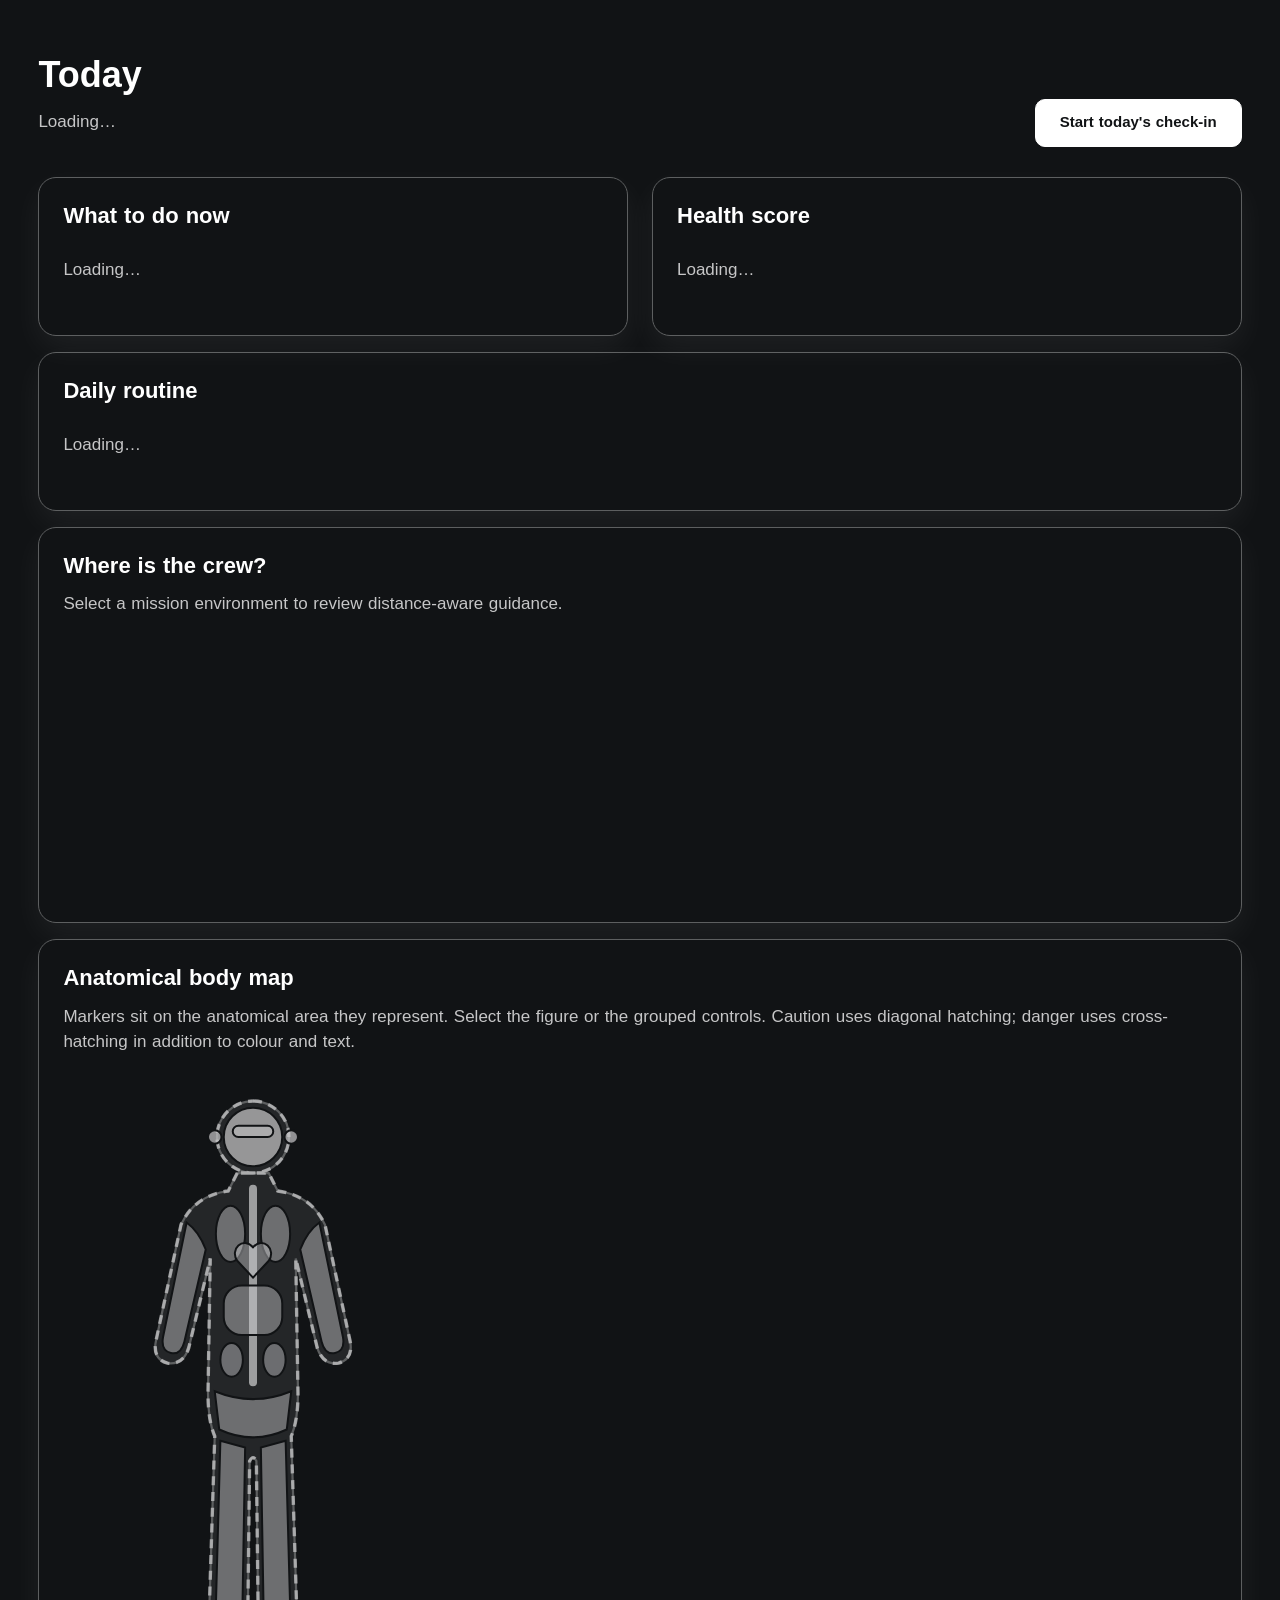
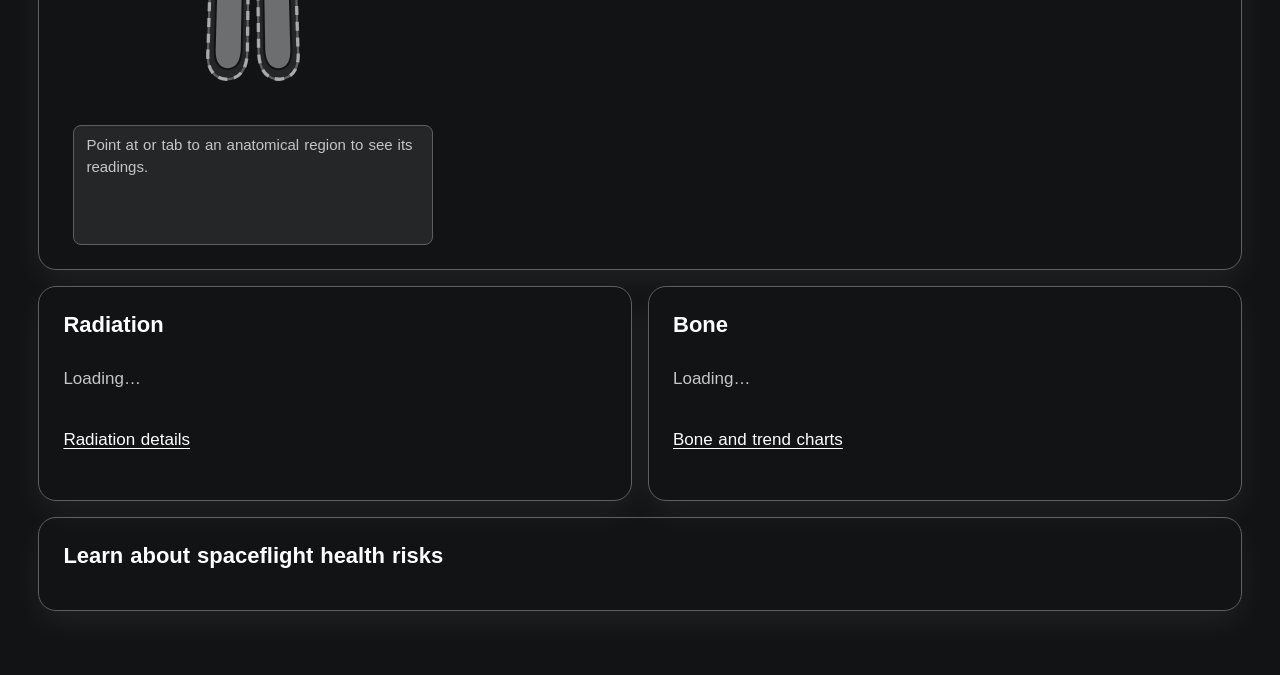
<file: frontend/details.html>
<!doctype html>
<html lang="en">
<head>
  <meta charset="utf-8"><meta name="viewport" content="width=device-width,initial-scale=1">
  <title>Body map · CrewPulse</title><link rel="icon" href="img/favicon.svg" type="image/svg+xml">
  <link rel="stylesheet" href="css/base.css"><link rel="stylesheet" href="css/home.css"><link rel="stylesheet" href="css/measure.css"><link rel="stylesheet" href="css/orbit.css">
  <script type="module" src="js/home.js"></script>
</head>
<body>
  <header id="app-header"></header>
  <main class="page" id="home">
    <div id="master-alert"></div><div id="home-error"></div>
    <div class="page-head home-head"><div><h1>Today</h1><p id="home-who" class="muted">Loading…</p><p id="home-checkin" class="muted"></p></div><a class="btn btn--primary" href="checkin.html">Start today's check-in</a></div>
    <div class="home-top">
      <section id="triage-panel" class="panel" aria-labelledby="triage-title"><h2 id="triage-title">What to do now</h2><div id="triage"><p class="state">Loading…</p></div></section>
      <section class="panel" aria-labelledby="score-title"><h2 id="score-title">Health score</h2><div id="score"><p class="state">Loading…</p></div></section>
    </div>
    <section id="routine-panel" class="panel home-routine" aria-labelledby="routine-title"><h2 id="routine-title">Daily routine</h2><div id="routine"><p class="state">Loading…</p></div></section>
    <div class="home-body stack">
      <section class="panel" aria-labelledby="mission-title"><h2 id="mission-title">Where is the crew?</h2><p class="muted">Select a mission environment to review distance-aware guidance.</p><div id="mission-control" class="dist" role="group" aria-label="Mission distance"></div><p id="dist-note" class="dist-note" aria-live="polite"></p><div id="mission-label" class="mission-label" aria-live="polite"></div></section>
      <section class="panel" aria-labelledby="body-title">
        <h2 id="body-title">Anatomical body map</h2>
        <p class="muted">Markers sit on the anatomical area they represent. Select the figure or the grouped controls. Caution uses diagonal hatching; danger uses cross-hatching in addition to colour and text.</p>
        <div id="region-chips" class="region-chips" role="group" aria-label="Body parts"></div>
        <div class="body-layout">
          <div id="body-stage" class="body-stage">
            <svg id="body-map" class="body-map anatomy-map" viewBox="0 0 320 560" role="group" aria-labelledby="body-title" focusable="false">
              <title>Front-view anatomical location map. Markers identify the physical region associated with each health reading.</title>
              <defs>
                <pattern id="hatch-watch" width="7" height="7" patternUnits="userSpaceOnUse"><path d="M-2 7L7-2M3 10L10 3" class="hatch-line"/></pattern>
                <pattern id="hatch-alert" width="7" height="7" patternUnits="userSpaceOnUse"><path d="M-2 7L7-2M3 10L10 3M-2 0L7 9M3-3L10 4" class="hatch-line"/></pattern>
              </defs>
              <g class="human-outline" aria-hidden="true">
                <circle cx="160" cy="48" r="32"/><path d="M146 80L138 96Q108 100 96 126L74 228Q70 245 84 249Q98 251 103 235L122 156L120 276Q120 300 126 314L120 504Q118 528 136 530Q154 530 155 506L157 336Q160 330 163 336L165 506Q166 530 184 530Q202 528 200 504L194 314Q200 300 200 276L198 156L217 235Q222 251 236 249Q250 245 246 228L224 126Q212 100 182 96L174 80Z"/>
              </g>
              <g class="region whole-region" data-region="whole_body" role="button" tabindex="0"><path class="shape outline" d="M160 16A32 32 0 1 1 159.9 16M146 80L138 96Q108 100 96 126L74 228Q70 245 84 249Q98 251 103 235L122 156L120 276Q120 300 126 314L120 504Q118 528 136 530Q154 530 155 506L157 336Q160 330 163 336L165 506Q166 530 184 530Q202 528 200 504L194 314Q200 300 200 276L198 156L217 235Q222 251 236 249Q250 245 246 228L224 126Q212 100 182 96L174 80Z"/></g>
              <g class="region" data-region="head" role="button" tabindex="0"><circle class="shape anatomy-zone" cx="160" cy="48" r="26"/></g>
              <g class="region" data-region="eyes" role="button" tabindex="0"><rect class="shape anatomy-zone" x="142" y="38" width="36" height="10" rx="5"/></g>
              <g class="region" data-region="ears" role="button" tabindex="0"><circle class="shape anatomy-zone" cx="126" cy="48" r="6"/><circle class="shape anatomy-zone" cx="194" cy="48" r="6"/></g>
              <g class="region" data-region="spine" role="button" tabindex="0"><path class="shape line anatomy-zone" d="M160 94L160 266"/></g>
              <g class="region" data-region="lungs" role="button" tabindex="0"><ellipse class="shape anatomy-zone" cx="140" cy="134" rx="13" ry="25"/><ellipse class="shape anatomy-zone" cx="180" cy="134" rx="13" ry="25"/></g>
              <g class="region" data-region="heart" role="button" tabindex="0"><path class="shape anatomy-zone" d="M160 146C151 136 139 148 146 158L160 173L174 158C181 148 169 136 160 146Z"/></g>
              <g class="region" data-region="arms" role="button" tabindex="0"><path class="shape anatomy-zone" d="M101 124L80 226Q78 238 87 240Q96 242 99 230L118 148Q112 132 101 124Z"/><path class="shape anatomy-zone" d="M219 124L240 226Q242 238 233 240Q224 242 221 230L202 148Q208 132 219 124Z"/></g>
              <g class="region" data-region="abdomen" role="button" tabindex="0"><rect class="shape anatomy-zone" x="134" y="180" width="52" height="44" rx="16"/></g>
              <g class="region" data-region="kidneys" role="button" tabindex="0"><ellipse class="shape anatomy-zone" cx="141" cy="246" rx="10" ry="15"/><ellipse class="shape anatomy-zone" cx="179" cy="246" rx="10" ry="15"/></g>
              <g class="region" data-region="hips" role="button" tabindex="0"><path class="shape anatomy-zone" d="M126 274Q160 288 194 274L190 308Q160 322 130 308Z"/></g>
              <g class="region" data-region="legs" role="button" tabindex="0"><path class="shape anatomy-zone" d="M131 318L153 324L150 504Q149 521 137 521Q125 520 126 502Z"/><path class="shape anatomy-zone" d="M189 318L167 324L170 504Q171 521 183 521Q195 520 194 502Z"/></g>
            </svg>
            <div id="body-tip" class="body-tip" aria-live="polite"><p class="tip-hint">Point at or tab to an anatomical region to see its readings.</p></div>
          </div>
          <div id="region-detail" class="region-detail"></div>
        </div>
      </section>
      <div class="summary-grid"><section class="panel" aria-labelledby="rad-title"><h2 id="rad-title">Radiation</h2><div id="radiation"><p class="state">Loading…</p></div><p><a class="more-link" href="radiation.html">Radiation details</a></p></section><section class="panel" aria-labelledby="bone-title"><h2 id="bone-title">Bone</h2><div id="bone"><p class="state">Loading…</p></div><p><a class="more-link" href="trends.html">Bone and trend charts</a></p></section></div>
      <section class="panel" aria-labelledby="learn-title"><h2 id="learn-title">Learn about spaceflight health risks</h2><ul id="learn"></ul></section>
    </div>
  </main>
</body>
</html>
</file>
<file: frontend/css/base.css>
/* Astronaut Health Monitor — shared tokens and components.
   Pages add layout only; every colour, size, space and radius comes from these tokens.

   Rules from the NASA Human Integration Design Handbook (HIDH, Rev. 1) applied here:
   - Colour meaning (HIDH 10.11.5.5, p. 1063): red = warning/emergency, yellow = caution,
     green = normal, blue = advisory, magenta = radiation hazard. These colours are reserved
     for those meanings; actions and selection use neutral grey/white.
   - Colour is never the only code (HIDH p. 1033): every status has a word and a shape.
   - Text: no smaller than 14 px (about 0.4 degrees at a 50 cm viewing distance, HIDH p. 122),
     line spacing well above 0.15 of letter height and character contrast above 0.7 (p. 947).
   - Controls protected against inadvertent operation: large targets and confirmation for
     commands that cannot be undone (HIDH p. 1015).
   Page numbers are the handbook's printed page numbers. */

:root {
  color-scheme: dark;

  /* Surfaces: low-glare charcoal for long shifts */
  --bg: #111315;
  --surface: #111315;
  --surface-2: color-mix(in srgb, #ffffff 8%, #111315);
  --line: color-mix(in srgb, #ffffff 32%, #111315);
  --ink: #ffffff;
  --ink-muted: color-mix(in srgb, #ffffff 76%, #111315);
  --ink-faint: color-mix(in srgb, #ffffff 62%, #111315);

  /* Actions and current selection: pale ice blue, kept far lighter than the advisory blue */
  --accent: #ffffff;
  --accent-ink: #111315;
  --focus-ring: #ffffff;
  --ice: #ffffff;
  --ice-line: color-mix(in srgb, #ffffff 32%, #111315);

  /* Brand trim only (header line, title mark): never on controls or status, where red means warning */
  --cherry: color-mix(in srgb, #ffffff 32%, #111315);

  /* Status colours, reserved for their meaning and always paired with a word and a shape */
  --good: color-mix(in srgb,#1f6f3e 55%,#ffffff); --advisory: color-mix(in srgb,#185fa5 55%,#ffffff); --watch: color-mix(in srgb,#a94700 55%,#ffffff); --alert: color-mix(in srgb,#b3261e 55%,#ffffff); --radiation: color-mix(in srgb,#6f3b8f 55%,#ffffff);
  --missing: var(--ink-muted);
  --good-bg: color-mix(in srgb,var(--good) 20%,var(--bg));
  --advisory-bg: color-mix(in srgb,var(--advisory) 20%,var(--bg));
  --watch-bg: color-mix(in srgb,var(--watch) 20%,var(--bg));
  --alert-bg: color-mix(in srgb,var(--alert) 20%,var(--bg));
  --radiation-bg: color-mix(in srgb,var(--radiation) 20%,var(--bg));
  --missing-bg: var(--surface-2);
  /* Relative radiation dose, light to dark magenta */
  --dose-1: color-mix(in srgb,var(--radiation) 25%,var(--bg));
  --dose-2: color-mix(in srgb,var(--radiation) 55%,var(--bg));
  --dose-3: var(--radiation);

  /* Type: plain sans-serif faces available offline */
  --font: Arial, Helvetica, "Segoe UI", system-ui, sans-serif;
  --font-display: Arial, Helvetica, "Segoe UI", system-ui, sans-serif;
  --text-xs: 0.875rem;   /* 14 px: the smallest text anywhere */
  --text-sm: 0.9375rem;  /* 15 px */
  --text-md: 1.0625rem;  /* 17 px body */
  --text-lg: 1.375rem;
  --text-xl: 1.75rem;
  --text-2xl: 2.25rem;
  --text-score: 4.5rem;
  --text-chart: 13px;

  /* Space on a 4 px base */
  --s-1: 4px;
  --s-2: 8px;
  --s-3: 12px;
  --s-4: 16px;
  --s-5: 24px;
  --s-6: 32px;
  --s-7: 48px;

  --radius-sm: 4px;
  --radius: 8px;
  --radius-lg: 14px;

  --target: 48px;  /* minimum height of anything pressed */
  --page-max: 1200px;
  --focus: 0 0 0 3px var(--bg), 0 0 0 6px var(--focus-ring);
}

/* Two operational themes. Neutral surfaces carry no status meaning. The five
   chromatic colours below are reserved for status/category communication. */
:root, :root[data-theme="dark"] {
  color-scheme: dark;
  --bg: #111315; --surface: #111315; --surface-2:color-mix(in srgb,#ffffff 8%,#111315); --line:color-mix(in srgb,#ffffff 32%,#111315);
  --ink: #ffffff; --ink-muted:color-mix(in srgb,#ffffff 76%,#111315); --ink-faint:color-mix(in srgb,#ffffff 62%,#111315);
  --accent: #ffffff; --accent-ink: #111315; --focus-ring: #ffffff;
  --ice: #ffffff; --ice-line:var(--line); --cherry:var(--line);
  --good:color-mix(in srgb,#1f6f3e 55%,#ffffff); --advisory:color-mix(in srgb,#185fa5 55%,#ffffff); --watch:color-mix(in srgb,#a94700 55%,#ffffff); --alert:color-mix(in srgb,#b3261e 55%,#ffffff);
  --radiation:color-mix(in srgb,#6f3b8f 55%,#ffffff); --missing:var(--ink-muted);
  --good-bg:color-mix(in srgb,var(--good) 20%,var(--bg)); --advisory-bg:color-mix(in srgb,var(--advisory) 20%,var(--bg)); --watch-bg:color-mix(in srgb,var(--watch) 20%,var(--bg));
  --alert-bg:color-mix(in srgb,var(--alert) 20%,var(--bg)); --radiation-bg:color-mix(in srgb,var(--radiation) 20%,var(--bg)); --missing-bg:var(--surface-2);
  --dose-1:color-mix(in srgb,var(--radiation) 25%,var(--bg)); --dose-2:color-mix(in srgb,var(--radiation) 55%,var(--bg)); --dose-3:var(--radiation);
}
:root[data-theme="light"] {
  color-scheme: light;
  --bg: #ffffff; --surface: #ffffff; --surface-2:color-mix(in srgb,#111315 7%,#ffffff); --line:color-mix(in srgb,#111315 46%,#ffffff);
  --ink: #111315; --ink-muted:color-mix(in srgb,#111315 78%,#ffffff); --ink-faint:color-mix(in srgb,#111315 66%,#ffffff);
  --accent: #111315; --accent-ink: #ffffff; --focus-ring: #111315;
  --ice: #111315; --ice-line:var(--line); --cherry:var(--line);
  --good: #1f6f3e; --advisory: #185fa5; --watch: #a94700; --alert: #b3261e;
  --radiation: #6f3b8f; --missing:var(--ink-muted);
  --good-bg:color-mix(in srgb,var(--good) 12%,var(--bg)); --advisory-bg:color-mix(in srgb,var(--advisory) 12%,var(--bg)); --watch-bg:color-mix(in srgb,var(--watch) 12%,var(--bg));
  --alert-bg:color-mix(in srgb,var(--alert) 12%,var(--bg)); --radiation-bg:color-mix(in srgb,var(--radiation) 12%,var(--bg)); --missing-bg:var(--surface-2);
  --dose-1:color-mix(in srgb,var(--radiation) 15%,var(--bg)); --dose-2:color-mix(in srgb,var(--radiation) 45%,var(--bg)); --dose-3:var(--radiation);
}

*, *::before, *::after { box-sizing: border-box; }

html { -webkit-text-size-adjust: 100%; }

body {
  margin: 0;
  background: var(--bg);
  color: var(--ink);
  font-family: var(--font);
  font-size: var(--text-md);
  line-height: 1.5;
  font-variant-numeric: tabular-nums;
  word-spacing: 0.05em;
}

h1, h2, h3 { font-family: var(--font-display); line-height: 1.25; margin: 0 0 var(--s-3); font-weight: 700; }
h1 { font-size: var(--text-xl); color: var(--ice); }
h2 { font-size: var(--text-lg); color: var(--ice); }
h3 { font-size: var(--text-md); }
p { margin: 0 0 var(--s-3); }
a { color: var(--ice); text-decoration-thickness: 1px; text-underline-offset: 3px; }
a:hover { text-decoration-thickness: 2px; }
small, .muted { color: var(--ink-muted); }
.faint { color: var(--ink-faint); }

:focus-visible { outline: none; box-shadow: var(--focus); border-radius: var(--radius-sm); }

/* ---- Shell ---- */
.app-header {
  position: sticky; top: 0; z-index: 10;
  background: var(--surface);
  border-bottom: 3px solid var(--cherry);
}
.app-header__inner {
  max-width: var(--page-max); margin: 0 auto;
  display: flex; flex-wrap: wrap; align-items: center; gap: var(--s-3) var(--s-5);
  padding: var(--s-2) var(--s-4);
}
.app-title { font-family: var(--font-display); font-weight: 700; font-size: var(--text-md); color: var(--ink); text-decoration: none; }
.app-title::before { content: ""; display: inline-block; width: 10px; height: 10px; margin-right: var(--s-2); border-radius: 2px; background: var(--cherry); }
.app-nav { display: flex; gap: var(--s-1); flex-wrap: wrap; }
.app-nav a {
  display: inline-flex; align-items: center; min-height: var(--target);
  color: var(--ink-muted); text-decoration: none;
  padding: var(--s-2) var(--s-4); border-radius: var(--radius);
  font-size: var(--text-sm); font-weight: 700;
}
.app-nav a:hover { color: var(--ink); background: var(--surface-2); }
.app-nav a[aria-current="page"] { color: var(--accent-ink); background: var(--accent); }
.app-crew { margin-left: auto; display: flex; flex-wrap: wrap; align-items: center; gap: var(--s-2); font-size: var(--text-sm); }

main.page {
  max-width: var(--page-max); margin: 0 auto;
  padding: var(--s-5) var(--s-4) var(--s-7);
}
.page-head { margin-bottom: var(--s-5); }
.page-head p { color: var(--ink-muted); max-width: 70ch; }

/* ---- Master alert: the one place a warning or caution is announced on a page ---- */
.master-alert {
  display: flex; align-items: flex-start; gap: var(--s-3);
  border: 2px solid var(--line); border-left-width: 10px;
  border-radius: var(--radius); padding: var(--s-3) var(--s-4);
  margin-bottom: var(--s-5); background: var(--surface-2);
}
.master-alert__title { font-weight: 700; font-size: var(--text-lg); margin: 0; }
.master-alert__text { margin: var(--s-1) 0 0; }
.master-alert[data-status="alert"] { border-color: var(--alert); background: var(--alert-bg); }
.master-alert[data-status="watch"] { border-color: var(--watch); background: var(--watch-bg); }
.master-alert[data-status="advisory"] { border-color: var(--advisory); background: var(--advisory-bg); }
.master-alert[data-status="radiation"] { border-color: var(--radiation); background: var(--radiation-bg); }
.master-alert .status-icon { width: 22px; height: 22px; margin-top: 4px; }

/* ---- Panels ---- */
.panel {
  background: var(--surface);
  border: 1px solid var(--ice-line);
  border-radius: var(--radius-lg);
  padding: var(--s-5);
}
.panel--flat { background: transparent; }
.panel > h2:first-child, .panel > h3:first-child { margin-top: 0; }
.stack > * + * { margin-top: var(--s-4); }
.grid { display: grid; gap: var(--s-4); }

/* ---- Status: word + colour + shape (circle normal, diamond advisory, triangle caution, octagon warning) ---- */
.status-icon {
  display: inline-block; flex: none; width: 12px; height: 12px;
  background: currentColor; clip-path: circle(50%);
}
[data-status="advisory"] > .status-icon, .status-icon[data-shape="advisory"] { clip-path: polygon(50% 0, 100% 50%, 50% 100%, 0 50%); }
[data-status="watch"] > .status-icon, .status-icon[data-shape="watch"] { clip-path: polygon(50% 0, 100% 100%, 0 100%); }
[data-status="alert"] > .status-icon, .status-icon[data-shape="alert"],
[data-status="radiation"] > .status-icon, .status-icon[data-shape="radiation"] {
  clip-path: polygon(30% 0, 70% 0, 100% 30%, 100% 70%, 70% 100%, 30% 100%, 0 70%, 0 30%);
}
[data-status="missing"] > .status-icon { background: transparent; box-shadow: inset 0 0 0 2px currentColor; clip-path: none; border-radius: 50%; }

.status {
  display: inline-flex; align-items: center; gap: var(--s-2);
  padding: 2px var(--s-3); border-radius: 999px;
  font-size: var(--text-xs); font-weight: 700;
  background: var(--missing-bg); color: var(--missing);
}
.status[data-status="normal"], .status[data-status="good"] { background: var(--good-bg); color: var(--good); }
.status[data-status="advisory"] { background: var(--advisory-bg); color: var(--advisory); }
.status[data-status="watch"] { background: var(--watch-bg); color: var(--watch); }
.status[data-status="alert"] { background: var(--alert-bg); color: var(--alert); }
.status[data-status="radiation"] { background: var(--radiation-bg); color: var(--radiation); }

/* For SVG shapes and bars coloured by status. Pair with a pattern or label, never colour alone. */
[data-fill-status="normal"], [data-fill-status="good"] { fill: var(--good); }
[data-fill-status="advisory"] { fill: var(--advisory); }
[data-fill-status="watch"] { fill: var(--watch); }
[data-fill-status="alert"] { fill: var(--alert); }
[data-fill-status="missing"] { fill: var(--missing); }
[data-fill-dose="1"] { fill: var(--dose-1); }
[data-fill-dose="2"] { fill: var(--dose-2); }
[data-fill-dose="3"] { fill: var(--dose-3); }

/* ---- Numbers ---- */
.metric { display: flex; flex-direction: column; gap: 2px; }
.metric__label { font-size: var(--text-sm); color: var(--ink-muted); }
.metric__value { font-family: var(--font-display); font-size: var(--text-xl); font-weight: 700; }
.metric__unit { font-size: var(--text-sm); color: var(--ink-muted); margin-left: var(--s-1); font-weight: 400; }
.score-number { font-family: var(--font-display); font-size: var(--text-score); font-weight: 700; line-height: 1; }

/* ---- Buttons and inputs ---- */
.btn {
  display: inline-flex; align-items: center; justify-content: center; gap: var(--s-2);
  min-height: var(--target); min-width: var(--target); padding: var(--s-2) var(--s-5);
  border-radius: var(--radius); border: 1px solid var(--ink-faint);
  background: var(--surface-2); color: var(--ink);
  font: inherit; font-size: var(--text-sm); font-weight: 700;
  cursor: pointer; text-decoration: none;
}
.btn:hover { border-color: var(--ink); }
.btn--primary { background: var(--accent); border-color: var(--accent); color: var(--accent-ink); }
.btn--primary:hover { background: var(--ink); }
.btn--danger { background: var(--alert); border-color: var(--alert); color: var(--accent-ink); }
.btn:disabled { opacity: 0.5; cursor: not-allowed; }
.btn-row { display: flex; flex-wrap: wrap; gap: var(--s-3); }

.field { display: flex; flex-direction: column; gap: var(--s-1); }
.field label, .field legend { font-size: var(--text-sm); font-weight: 700; }
.field .hint { font-size: var(--text-xs); color: var(--ink-muted); }
.field .error { font-size: var(--text-xs); color: var(--alert); font-weight: 700; }
.input, select.input, textarea.input {
  min-height: var(--target); padding: var(--s-2) var(--s-3);
  border-radius: var(--radius); border: 1px solid var(--ink-faint);
  background: var(--bg); color: var(--ink); font: inherit;
}
.input[aria-invalid="true"] { border: 2px solid var(--alert); }

.segmented { display: inline-flex; flex-wrap: wrap; border: 1px solid var(--ink-faint); border-radius: var(--radius); overflow: hidden; }
.segmented button {
  min-height: var(--target); min-width: 64px;
  font: inherit; font-size: var(--text-sm); font-weight: 700; padding: var(--s-2) var(--s-4);
  background: transparent; color: var(--ink-muted); border: 0; cursor: pointer;
}
.segmented button + button { border-left: 1px solid var(--ink-faint); }
.segmented button[aria-pressed="true"] { background: var(--accent); color: var(--accent-ink); }

/* ---- Suppressed detail: hidden by default, one press to restore, and says how much is hidden ---- */
details.more { border-top: 1px solid var(--line); margin-top: var(--s-3); }
details.more > summary {
  display: flex; align-items: center; gap: var(--s-2);
  min-height: var(--target); cursor: pointer; list-style: none;
  font-size: var(--text-sm); font-weight: 700; color: var(--ink-muted);
}
details.more > summary::-webkit-details-marker { display: none; }
details.more > summary::before { content: "+"; font-size: var(--text-lg); width: 1ch; }
details.more[open] > summary::before { content: "−"; }
details.more > summary:hover { color: var(--ink); }

/* ---- Procedure steps: done, current and not yet ---- */
.steps { list-style: none; margin: 0; padding: 0; counter-reset: step; }
.steps > li {
  counter-increment: step;
  display: grid; grid-template-columns: var(--target) 1fr; gap: var(--s-3); align-items: start;
  padding: var(--s-2) var(--s-3); border-radius: var(--radius); border: 2px solid transparent;
}
.steps > li + li { margin-top: var(--s-1); }
.steps input[type="checkbox"] { width: 28px; height: 28px; margin: 10px; accent-color: var(--good); cursor: pointer; }
.steps .step-text::before { content: "Step " counter(step) ". "; font-weight: 700; }
.steps > li[data-step="current"] { border-color: var(--accent); background: var(--surface-2); }
.steps > li[data-step="current"] .step-text::after { content: " (current step)"; color: var(--ink-muted); font-size: var(--text-xs); }
/* Turkish: CSS-generated text cannot be reached by the DOM translator (i18n.js). */
html[lang="tr"] .steps .step-text::before { content: "Adım " counter(step) ". "; }
html[lang="tr"] .steps > li[data-step="current"] .step-text::after { content: " (geçerli adım)"; }
.steps > li[data-step="done"] .step-text { color: var(--ink-faint); text-decoration: line-through; }

/* ---- Confirmation dialog (shell.js confirmAction) ---- */
dialog.confirm {
  max-width: 480px; width: calc(100% - 32px);
  background: var(--surface); color: var(--ink);
  border: 2px solid var(--ink-faint); border-radius: var(--radius-lg); padding: var(--s-5);
}
dialog.confirm::backdrop { background: color-mix(in srgb, var(--bg) 75%, transparent); }
dialog.confirm h2 { margin-top: 0; }

/* ---- Lists and tables ---- */
.list { list-style: none; margin: 0; padding: 0; }
.list > li { padding: var(--s-3) 0; border-bottom: 1px solid var(--line); }
.list > li:last-child { border-bottom: 0; }
table.table { width: 100%; border-collapse: collapse; font-size: var(--text-sm); }
.table th { text-align: left; color: var(--ink-muted); font-weight: 700; padding: var(--s-2); border-bottom: 1px solid var(--line); }
.table td { padding: var(--s-2); border-bottom: 1px solid var(--line); }

/* ---- Feedback ---- */
.state { color: var(--ink-muted); padding: var(--s-4) 0; }
.notice {
  border-left: 6px solid var(--line); background: var(--surface-2);
  padding: var(--s-3) var(--s-4); border-radius: var(--radius);
}
.notice[data-status="advisory"] { border-color: var(--advisory); }
.notice[data-status="watch"] { border-color: var(--watch); }
.notice[data-status="alert"] { border-color: var(--alert); }
.notice[data-status="radiation"] { border-color: var(--radiation); }
.notice[data-status="normal"], .notice[data-status="good"] { border-color: var(--good); }
.error-box { border-left: 6px solid var(--alert); background: var(--alert-bg); padding: var(--s-3) var(--s-4); border-radius: var(--radius); }
.estimate-note { font-size: var(--text-xs); color: var(--ink-faint); }

/* ---- Charts (inline SVG) ---- */
.chart { width: 100%; height: auto; display: block; }
.chart .axis, .chart .grid-line { stroke: var(--line); stroke-width: 1; }
.chart .axis-label { fill: var(--ink-muted); font-size: var(--text-chart); font-family: var(--font); }
.chart .series { fill: none; stroke: var(--accent); stroke-width: 2; }
.chart .band-normal { fill: var(--good-bg); }
.chart .point-anomaly { fill: var(--alert); }

.visually-hidden {
  position: absolute; width: 1px; height: 1px; padding: 0; margin: -1px;
  overflow: hidden; clip: rect(0 0 0 0); white-space: nowrap; border: 0;
}

@media (prefers-reduced-motion: reduce) {
  *, *::before, *::after { animation-duration: 0.01ms !important; transition-duration: 0.01ms !important; }
}

@media (max-width: 640px) {
  .app-crew { margin-left: 0; width: 100%; }
  main.page { padding: var(--s-4) var(--s-3) var(--s-6); }
  .panel { padding: var(--s-4); }
  :root { --text-score: 3.5rem; }
}
</file>
<file: frontend/css/home.css>
/* Home page: layout and the interactive diagrams. Colours, sizes and spacing come from base.css tokens. */

[hidden] { display: none !important; }

/* ---- Header and layout ---- */
.home-head { display: flex; flex-wrap: wrap; align-items: flex-end; justify-content: space-between; gap: var(--s-4); }
.home-top { display: grid; gap: var(--s-4); }
.home-body { margin-top: var(--s-4); }
.summary-grid { display: grid; gap: var(--s-4); }
@media (min-width: 900px) {
  .home-top { grid-template-columns: minmax(0, 1fr) minmax(0, 1fr); align-items: start; gap: var(--s-5); }
}
@media (min-width: 560px) {
  .summary-grid { grid-template-columns: minmax(0, 1fr) minmax(0, 1fr); }
}
.more-link { display: inline-flex; align-items: center; min-height: var(--target); }

/* ---- Score ---- */
.score-line { display: flex; flex-wrap: wrap; align-items: center; gap: var(--s-4); margin-bottom: var(--s-3); }
.score-line p { margin: 0; }
.part-title { margin-top: var(--s-4); }
.part-list { list-style: none; margin: var(--s-2) 0 0; padding: 0; display: grid; gap: var(--s-2); }
.part-btn {
  display: grid; grid-template-columns: minmax(0, 9rem) minmax(0, 1fr) 2.5rem;
  align-items: center; gap: var(--s-3); width: 100%;
  min-height: var(--target); padding: var(--s-2) var(--s-3);
  background: var(--surface-2); color: var(--ink); border: 1px solid var(--line); border-radius: var(--radius);
  font: inherit; font-size: var(--text-sm); text-align: left; cursor: pointer;
}
.part-btn:hover { border-color: var(--ink-faint); }
.part-btn[aria-expanded="true"] { border-color: var(--ink-faint); background: var(--surface); }
.part__value { text-align: right; font-weight: 700; }
.bar { display: block; height: 8px; background: var(--surface); border: 1px solid var(--line); border-radius: 999px; overflow: hidden; }
.bar__fill { display: block; height: 100%; background: var(--accent); }
.part-explain {
  margin: var(--s-1) 0 var(--s-2); padding: var(--s-3) var(--s-4);
  border-left: 3px solid var(--ink-faint); background: var(--surface-2); border-radius: var(--radius);
  font-size: var(--text-sm);
}
.part-explain p { margin: 0 0 var(--s-2); }
.part-explain .list > li { padding: var(--s-1) 0; }
.part-explain .btn { margin-top: var(--s-1); }

/* ---- Body map ---- */
.body-layout { display: grid; gap: var(--s-4); }
@media (min-width: 760px) {
  .body-layout { grid-template-columns: minmax(280px, 380px) minmax(0, 1fr); align-items: start; gap: var(--s-5); }
}
.body-stage { position: relative; width: 100%; max-width: 360px; margin: 0 auto; }
/* Health Icons silhouette and organ pictures (CC0); see img/healthicons/LICENSE.txt */
.body-map .figure-fill { fill: var(--surface-2); stroke: none; }
.body-map .organ { color: var(--ink); pointer-events: none; }
.body-map .leader { stroke: var(--ink-faint); stroke-width: 2; stroke-dasharray: 4 4; pointer-events: none; }
.body-map [data-region] > circle.shape { fill-opacity: 0.7; }
.body-map { display: block; width: 100%; height: auto; overflow: visible; }
.body-map .figure-part { fill: var(--surface-2); stroke: var(--line); stroke-width: 1.5; }
.body-map .figure { pointer-events: none; }
.body-map [data-region] { color: var(--missing); cursor: pointer; }
.body-map [data-region][data-fill-status="normal"], .body-map [data-region][data-fill-status="good"] { color: var(--good); }
.body-map [data-region][data-fill-status="watch"] { color: var(--watch); }
.body-map [data-region][data-fill-status="alert"] { color: var(--alert); }
.body-map [data-region][data-fill-status="missing"] { color: var(--missing); }
.body-map .shape { fill: currentColor; fill-opacity: 0.55; stroke: var(--bg); stroke-width: 2; }
.body-map .shape.line, .body-map .shape.outline { fill: none; stroke: currentColor; }
.body-map .hit { fill: transparent; stroke: none; }
/* Hover and selection: neutral accent outline. Status colours are never used for selection. */
.body-map [data-region]:hover > .shape,
.body-map [data-region][aria-pressed="true"] > .shape { stroke: var(--accent); stroke-width: 3; }
.body-map [data-region]:focus { outline: none; }
.body-map [data-region]:focus-visible > .shape { stroke: var(--focus-ring); stroke-width: 4; }
/* Hatch overlays are drawn last in each group, so they show above the fill. */
.body-map .hatch-overlay { fill-opacity: 1; pointer-events: none; }

/* Readout strip under the figure: shows the part under the pointer or focus without covering any badge. */
.body-tip {
  margin-top: var(--s-3); min-height: 7.5rem;
  padding: var(--s-2) var(--s-3);
  background: var(--surface-2); color: var(--ink);
  border: 1px solid var(--line); border-radius: var(--radius);
  font-size: var(--text-sm);
}
.body-tip .tip-hint { color: var(--ink-muted); margin: 0; }
.body-tip strong { display: block; margin-bottom: var(--s-1); }
.tip-list { margin: var(--s-1) 0 0; padding-left: var(--s-4); }

.region-chips { display: flex; flex-wrap: wrap; gap: var(--s-2); margin: var(--s-3) 0 var(--s-4); }
.region-chip {
  display: inline-flex; align-items: center; gap: var(--s-2);
  min-height: var(--target); padding: var(--s-2) var(--s-3);
  background: var(--surface-2); color: var(--ink);
  border: 1px solid var(--ink-faint); border-radius: var(--radius);
  font: inherit; font-size: var(--text-sm); font-weight: 700; cursor: pointer;
}
.region-chip:hover { border-color: var(--ink); }
.region-chip[aria-pressed="true"] { background: var(--accent); color: var(--accent-ink); border-color: var(--accent); }
.region-chip .status { font-size: var(--text-xs); }

/* Anatomical front view: the neutral silhouette is context; status appears only
   at the physical region represented by the reading. */
.anatomy-map .human-outline{fill:var(--surface-2);stroke:var(--line);stroke-width:2;pointer-events:none}
.anatomy-map .anatomy-zone{vector-effect:non-scaling-stroke;fill:currentColor;fill-opacity:.45;stroke:var(--bg);stroke-width:2}
.anatomy-map [data-fill-status="normal"]:not([data-region="spine"]) .anatomy-zone,
.anatomy-map [data-fill-status="good"]:not([data-region="spine"]) .anatomy-zone{
  fill:var(--surface-2);
  fill-opacity:1;
  stroke:var(--good);
}
.anatomy-map [data-fill-status="missing"]:not([data-region="spine"]) .anatomy-zone{
  fill:var(--surface-2);
  fill-opacity:1;
  stroke:var(--missing);
  stroke-dasharray:5 4;
}
.anatomy-map [data-region="spine"] .anatomy-zone{fill:none;stroke:currentColor;stroke-width:8;stroke-linecap:round;opacity:.75}
.anatomy-map .whole-region .outline{stroke-width:3;stroke-dasharray:8 6;opacity:.75}
.anatomy-map .hatch-line{stroke:var(--bg);stroke-width:2}
.anatomy-map [data-region]:hover>.shape,.anatomy-map [data-region][aria-pressed="true"]>.shape{stroke:var(--ink);stroke-width:4}
.anatomy-map [data-region="spine"]:hover>.shape,.anatomy-map [data-region="spine"][aria-pressed="true"]>.shape{stroke-width:12}
.region-chips{display:grid;grid-template-columns:repeat(3,minmax(0,1fr));align-items:stretch}
.region-group{display:flex;flex-direction:column;border:1px solid var(--line);padding:12px;border-radius:6px}.region-group h3{font-size:var(--text-sm);margin:0 0 8px}.region-group__items{display:grid;gap:8px}
.region-group .region-chip{width:100%;justify-content:space-between;text-align:left}
@media(max-width:900px){.region-chips{grid-template-columns:1fr}}

/* Danger and active radiation remain visible below the sticky application bar. */
.master-alert[data-status="alert"],.master-alert[data-status="radiation"]{position:sticky;top:76px;z-index:8}

.region-detail { min-width: 0; }
.ind__head { display: flex; flex-wrap: wrap; align-items: center; justify-content: space-between; gap: var(--s-2); }
.ind-card { padding: var(--s-4) 0; border-top: 1px solid var(--line); }
.ind-card:first-of-type { border-top: 0; padding-top: 0; }
.ind-card h4 { margin: 0; font-size: var(--text-md); }
.ind-value { margin: var(--s-2) 0 0; }
.ind-card > p { margin: var(--s-1) 0 0; font-size: var(--text-sm); }
.ind-card .notice { margin-top: var(--s-2); font-size: var(--text-sm); }
.plain-steps { margin: 0; padding-left: var(--s-5); font-size: var(--text-sm); }
.plain-steps li + li { margin-top: var(--s-1); }

/* Range gauge: bands in tokens, bounds written out below and in the readout. */
.gauge-wrap { margin-top: var(--s-3); }
.gauge { display: block; width: 100%; max-width: 360px; height: auto; border-radius: var(--radius-sm); }
.gauge .zone { stroke: var(--line); stroke-width: 1; }
.gauge .zone-normal { fill: var(--good-bg); }
.gauge .zone-watch { fill: var(--watch-bg); }
.gauge .zone-alert { fill: var(--alert-bg); }
.gauge .axis { stroke: var(--ink-faint); }
.gauge .gauge-marker { fill: var(--ink); }
.gauge-readout { margin: var(--s-2) 0 0; font-size: var(--text-sm); color: var(--ink-muted); }

/* 14-day sparkline */
.spark-wrap { margin-top: var(--s-3); }
.spark-title { margin: 0 0 var(--s-1); font-size: var(--text-sm); color: var(--ink-muted); }
.spark { display: block; width: 100%; height: auto; max-height: 120px; }
.spark .spark-cursor { stroke: var(--ink); stroke-width: 1.5; stroke-dasharray: 3 3; }
.spark .spark-dot { fill: var(--ink-muted); }
.spark .spark-anomaly { stroke: none; }
.spark-readout { margin: var(--s-2) 0 0; font-size: var(--text-sm); font-weight: 700; }
.spark-slot { margin-top: var(--s-2); }

/* ---- Mission distance strip: log scale, Earth at the left ---- */
.dist { position: relative; height: 215px; margin-top: var(--s-4); }
.dist-line {
  position: absolute; left: 24px; right: 24px; top: 100px; height: 2px; margin-top: -1px;
  background: var(--ice-line);
}
.dist-earth, .dist-node, .dist-signal {
  position: absolute; left: calc(var(--p) * (100% - 48px) + 24px); top: 100px;
  transform: translate(-50%, -50%);
}
.dist-earth { width: 48px; height: 48px; }
.dist-earth::after {
  content: ""; position: absolute; left: 50%; top: 50%;
  width: 28px; height: 28px; margin: -14px 0 0 -14px; border-radius: 50%; background: var(--ink-faint);
}
.dist-node {
  width: 48px; height: 48px; padding: 0; margin: 0;
  border: 2px solid var(--ice); border-radius: 50%;
  background: var(--surface-2); color: var(--ink-muted); font: inherit; cursor: pointer;
}
.dist-node::after {
  content: ""; position: absolute; left: 50%; top: 50%;
  width: 14px; height: 14px; margin: -7px 0 0 -7px; border-radius: 50%; background: var(--ice);
}
.dist-node:hover { border-color: var(--ink); }
.dist-node[aria-pressed="true"] { background: var(--accent); border-color: var(--accent); }
.dist-node[aria-pressed="true"]::after { background: var(--accent-ink); }
/* The real mission: a ring around the node. */
.dist-node[data-here] { box-shadow: 0 0 0 4px var(--bg), 0 0 0 6px var(--ink); }
.dist-label {
  position: absolute; top: 56px; left: 50%; transform: translateX(-50%);
  width: 9rem; text-align: center; font-size: var(--text-xs); line-height: 1.3;
  color: var(--ink-muted); font-weight: 400; white-space: normal;
}
.dist-node--up .dist-label { top: auto; bottom: 56px; }
.dist-label strong { display: block; color: var(--ink); }
.dist-delay { display: block; }
.dist-here { display: block; font-weight: 700; color: var(--ink); }
.dist-node.edge-start .dist-label, .dist-earth.edge-start .dist-label { left: 0; transform: none; text-align: left; }
.dist-node.edge-end .dist-label { left: auto; right: 0; transform: none; text-align: right; }
.dist-signal {
  width: 14px; height: 14px; border-radius: 50%; background: var(--accent);
  opacity: 0; pointer-events: none;
}
.dist-node:focus-visible { outline: none; box-shadow: var(--focus); }
.dist-note { min-height: 1.5em; margin: var(--s-3) 0 0; font-size: var(--text-sm); font-weight: 700; }
.dist-earth .dist-label { width: auto; }
@media (max-width: 899px) {
  /* Narrow screens: the same scale runs top to bottom, with labels beside the nodes (below 900 px the row labels collide). */
  .dist { height: 420px; } /* 0.15 spacing x 372 px = 56 px, more than one 48 px node */
  .dist-line { left: 23px; right: auto; top: 24px; bottom: 24px; width: 2px; height: auto; margin: 0; }
  .dist-earth, .dist-node, .dist-signal { left: 24px; top: calc(var(--p) * (100% - 48px) + 24px); }
  .dist-label,
  .dist-node--up .dist-label,
  .dist-node.edge-start .dist-label,
  .dist-node.edge-end .dist-label,
  .dist-earth.edge-start .dist-label {
    top: 50%; bottom: auto; left: 56px; right: auto; transform: translateY(-50%);
    width: auto; white-space: nowrap; text-align: left;
  }
}

/* ---- Mission control text ---- */
.mission-label { margin-top: var(--s-4); font-size: var(--text-sm); display: grid; gap: var(--s-2); }
.mission-label p { margin: 0; }

/* ---- Triage ---- */
.headline { display: flex; flex-wrap: wrap; align-items: center; gap: var(--s-2) var(--s-3); margin: var(--s-2) 0 var(--s-3); }
.headline h3 { margin: 0; }
#triage .notice { margin: var(--s-3) 0; }
.steps { margin: var(--s-3) 0 var(--s-4); }
/* Each step is one label: the whole row is the target (at least --target tall). */
.steps > li { display: block; }
.steps > li > label { display: grid; grid-template-columns: var(--target) minmax(0, 1fr); align-items: center; min-height: var(--target); cursor: pointer; }
.steps .step-text { min-width: 0; }
.guidance { padding: var(--s-4) 0 0; border-top: 1px solid var(--line); }
.guidance h4 { margin: 0; font-size: var(--text-md); }
.guidance h5 { margin: var(--s-3) 0 var(--s-1); font-size: var(--text-sm); color: var(--ink-muted); }
.guidance ul, .guidance ol { margin: 0 0 var(--s-2); padding-left: var(--s-5); }
.guidance .ind__head { margin-bottom: var(--s-2); }
.protocol { margin-top: var(--s-2); padding: var(--s-3) var(--s-4); border-radius: var(--radius); background: var(--surface-2); }
.protocol h5 { margin-top: 0; color: var(--ink); }
.protocol ol { margin-bottom: 0; }

/* ---- Summaries ---- */
#radiation p, #bone p { margin-bottom: var(--s-2); }
#radiation .notice { margin-bottom: var(--s-3); }

/* ---- Daily routine ---- */
.home-routine { margin-top: var(--s-4); }
.home-routine h3 { margin-top: var(--s-4); }
.routine-streak { font-size: var(--text-lg); }
.routine-badges { list-style: none; margin: 0; padding: 0; display: grid; grid-template-columns: repeat(auto-fit, minmax(210px, 1fr)); gap: var(--s-3); }
.routine-badge-card { display: flex; align-items: center; gap: var(--s-3); padding: var(--s-3); border: 1px solid var(--line); border-radius: 6px; background: var(--surface-2); min-height: var(--target); }
.routine-badge-card--earned { border-color: var(--good); background: var(--surface); }
.routine-badge-card--locked { opacity: .88; }
.routine-badge-card__info { display: grid; gap: 2px; min-width: 0; margin-right: auto; font-size: var(--text-sm); }
.routine-badge-card__progress { font-size: var(--text-xs); color: var(--ink-muted); }
.routine-tasks > li { display: flex; flex-wrap: wrap; align-items: center; justify-content: space-between; gap: var(--s-3); }
</file>
<file: frontend/css/measure.css>
/* Measurement guide (js/measure.js). Layout only: colours, sizes and spacing come from base.css tokens. */

.measure-guide { display: grid; gap: var(--s-4); }
.measure-guide > h2, .measure-guide > h3, .measure-guide > h4 { margin: 0; }
.measure-guide .state { padding: 0; margin: 0; }
.measure-guide h4 { font-size: var(--text-md); margin: 0; }

/* ---- Drawing (inline SVG, colours only through classes) ---- */
.mg-figure:empty { display: none; }
.measure-guide svg.mg-diagram { display: block; width: 100%; max-width: 420px; height: auto; margin: 0 auto; }
.measure-guide svg .m-body { fill: var(--surface-2); stroke: var(--ink-muted); stroke-width: 2; stroke-linejoin: round; }
.measure-guide svg .m-device { fill: var(--surface); stroke: var(--ink); stroke-width: 2; }
.measure-guide svg .m-detail { fill: none; stroke: var(--ink-muted); stroke-width: 1.5; stroke-linecap: round; stroke-linejoin: round; }
.measure-guide svg .m-motion { fill: none; stroke: var(--ink-muted); stroke-width: 1.5; stroke-dasharray: 4 3; stroke-linecap: round; }
.measure-guide svg .m-label { fill: var(--ink-muted); font-family: var(--font); font-size: var(--text-chart); }
.measure-guide svg .m-value { fill: var(--ink); font-family: var(--font); font-size: 20px; font-weight: 700; }
.measure-guide svg .m-marker { fill: var(--surface); stroke: var(--ink); stroke-width: 2; }
.measure-guide svg .m-num { fill: var(--ink); font-family: var(--font); font-size: var(--text-chart); font-weight: 700; text-anchor: middle; dominant-baseline: central; }

.measure-guide svg g[data-step] { cursor: pointer; transition: opacity 0.2s; }
.measure-guide svg g[data-step]:not(.is-active) { opacity: 0.45; }
.measure-guide svg g[data-step]:focus { outline: none; }
.measure-guide svg g[data-step]:focus-visible .m-marker { stroke: var(--focus-ring); stroke-width: 4; }
.measure-guide svg g[data-step].is-active .m-marker { fill: var(--accent); stroke: var(--accent); }
.measure-guide svg g[data-step].is-active .m-num { fill: var(--accent-ink); }
.measure-guide svg g[data-step].is-active .m-device,
.measure-guide svg g[data-step].is-active .m-body,
.measure-guide svg g[data-step].is-active .m-detail,
.measure-guide svg g[data-step].is-active .m-motion { stroke: var(--accent); stroke-width: 3.5; }
.measure-guide svg g[data-step].is-active .m-label { stroke: none; }

/* ---- Step count and list ---- */
.mg-count { margin: 0; font-weight: 700; }
.mg-steps { list-style: none; margin: 0; padding: 0; display: grid; gap: var(--s-1); }
.mg-step {
  display: flex; align-items: flex-start; gap: var(--s-3);
  width: 100%; min-height: var(--target); padding: var(--s-2) var(--s-3);
  font: inherit; font-size: var(--text-md); text-align: left; color: var(--ink);
  background: transparent; border: 2px solid transparent; border-radius: var(--radius); cursor: pointer;
}
.mg-step:hover { background: var(--surface-2); }
.mg-num {
  flex: none; display: inline-flex; align-items: center; justify-content: center;
  width: 36px; height: 36px; border-radius: 50%; border: 2px solid var(--ink-faint);
  font-weight: 700; font-size: var(--text-sm);
}
.mg-text { flex: 1; min-width: 0; }
.mg-now { display: none; font-size: var(--text-xs); font-weight: 700; color: var(--ink-muted); }
.mg-step[aria-current="step"] { border-color: var(--accent); background: var(--surface-2); }
.mg-step[aria-current="step"] .mg-now { display: inline; }
.mg-step[aria-current="step"] .mg-num { border-color: var(--accent); background: var(--accent); color: var(--accent-ink); }
.mg-steps > li[data-state="done"] .mg-text { color: var(--ink-muted); }
.mg-steps > li[data-state="done"] .mg-num { background: var(--surface-2); }

.mg-nav { display: flex; flex-wrap: wrap; gap: var(--s-3); }
.mg-nav .btn { flex: 1 1 160px; }
.btn[aria-disabled="true"] { opacity: 0.5; cursor: not-allowed; }

/* ---- Heart rate: Count my pulse ---- */
.mg-pulse { display: grid; gap: var(--s-3); border-top: 1px solid var(--line); padding-top: var(--s-4); }
.mg-pulse > .btn { justify-self: start; }
.mg-hint { margin: 0; font-size: var(--text-sm); color: var(--ink-muted); }
.mg-clock, .mg-total { margin: 0; font-weight: 700; font-size: var(--text-md); }
.mg-beat {
  display: flex; align-items: center; justify-content: center; gap: var(--s-3);
  width: 100%; min-height: 96px; padding: var(--s-3);
  font: inherit; font-size: var(--text-xl); font-weight: 700;
  color: var(--accent-ink); background: var(--accent); border: 2px solid var(--accent);
  border-radius: var(--radius-lg); cursor: pointer;
}
.mg-dot { width: 16px; height: 16px; border-radius: 50%; background: currentColor; }
@media (prefers-reduced-motion: no-preference) {
  .mg-beat .mg-dot { animation: mg-pulse 1s ease-in-out infinite; }
}
@keyframes mg-pulse {
  50% { transform: scale(1.6); opacity: 0.5; }
}
.mg-result {
  display: grid; gap: var(--s-3); justify-items: start;
  border-left: 6px solid var(--line); background: var(--surface-2);
  padding: var(--s-3) var(--s-4); border-radius: var(--radius);
}
.mg-result p { margin: 0; font-weight: 700; }

/* ---- Dialog ---- */
.measure-dialog { max-width: 560px; max-height: calc(100vh - 32px); overflow-y: auto; }
.measure-dialog .btn-row { margin-top: var(--s-4); }

/* Open-source pictures (Health Icons, CC0) listed in img/measure/pictures.json */
.measure-guide .mg-pictures { display: flex; flex-direction: column; align-items: center; gap: var(--s-2); }
.measure-guide .mg-pic-row { display: flex; flex-wrap: wrap; justify-content: center; gap: var(--s-4); }
.measure-guide .mg-pic { margin: 0; display: flex; flex-direction: column; align-items: center; gap: var(--s-2); max-width: 160px; }
.measure-guide .mg-icon { width: 120px; height: 120px; color: var(--ink); }
.measure-guide .mg-pic-row .mg-pic:only-child .mg-icon { width: 160px; height: 160px; }
.measure-guide .mg-pic figcaption { font-size: var(--text-xs); color: var(--ink-muted); text-align: center; }
.measure-guide .mg-credit { text-align: center; margin: 0; }
@media (max-width: 640px) {
  .measure-guide .mg-icon { width: 84px; height: 84px; }
}
</file>
<file: frontend/css/orbit.css>
/* Operational layout layer. It adds no decorative colour: all colour comes from
   base.css status and neutral surface tokens. */
body{background:var(--bg);letter-spacing:normal}
.app-header{border-bottom:1px solid var(--line);backdrop-filter:none}
.app-header__inner{max-width:1600px;padding:10px 24px;gap:8px 18px;display:grid;grid-template-columns:minmax(150px,190px) minmax(0,1fr) auto;align-items:center}
.app-title{max-width:190px;line-height:1.25}.app-title::before{background:var(--ink);border-radius:50%;box-shadow:none}
.app-nav{gap:3px;overflow-x:auto;flex-wrap:nowrap;min-width:0;scrollbar-width:thin}.app-nav a{padding:8px 10px;border-radius:10px;font-size:var(--text-sm);white-space:nowrap;flex:0 0 auto}
.app-nav a[aria-current=page]{background:var(--ink);color:var(--bg)}
.app-crew{gap:8px}.app-crew .btn{min-height:40px;padding:6px 12px}
.panel,.orbit-card,.lab-card{background:var(--surface);border:1px solid var(--line);border-radius:18px;box-shadow:0 12px 32px color-mix(in srgb,var(--ink) 6%,transparent)}
.btn{border-radius:10px;box-shadow:none;transition:border-color .15s,background .15s;min-height:48px}.btn:active{transform:none}.btn:hover{filter:none;border-color:var(--ink)}
.btn--primary{background:var(--ink);color:var(--bg);border-color:var(--ink)}
.input,select,textarea{border-radius:10px!important}
h1,h2,h3{letter-spacing:normal}.eyebrow{font:700 var(--text-xs)/1.4 var(--font);letter-spacing:.06em;text-transform:uppercase;color:var(--ink-muted)}
.orbit-page,main.page{max-width:1600px;margin:auto;padding:32px clamp(18px,3vw,48px) 64px}
.orbit-hero{display:grid;grid-template-columns:minmax(0,1.15fr) minmax(320px,.85fr);gap:48px;align-items:center;min-height:380px;padding:36px 0 48px;border-bottom:1px solid var(--line)}
.orbit-hero>div:first-child{max-width:780px}.orbit-hero h1{font-size:clamp(40px,5.5vw,72px);line-height:1.04;margin:18px 0;color:var(--ink);max-width:720px}
.orbit-hero h1 em{font:inherit;font-weight:400;color:inherit}.orbit-hero p{max-width:62ch;color:var(--ink-muted)}
.orbit-art{position:relative;height:320px;display:grid;place-items:center;overflow:hidden;border:1px solid var(--line);border-radius:32px;background:var(--surface-2)}
.orb{width:172px;height:172px;border-radius:50%;background:var(--surface);border:2px solid var(--ink);box-shadow:inset -20px -14px 0 color-mix(in srgb,var(--ink) 8%,transparent)}
.orbit-ring{position:absolute;width:330px;height:126px;border:2px solid var(--line);border-radius:50%;transform:rotate(-24deg)}
.orbit-ring.second{width:280px;height:150px;transform:rotate(43deg);border-style:dashed}
.orbit-dot{position:absolute;left:18%;top:66%;width:13px;height:13px;background:var(--ink);border:3px solid var(--surface-2);border-radius:50%}
.art-label{position:absolute;bottom:22px;font:700 var(--text-xs)/1.4 var(--font);letter-spacing:.12em;color:var(--ink-muted)}
.orbit-grid{display:grid;grid-template-columns:repeat(6,minmax(0,1fr));gap:16px;margin-top:24px}.orbit-grid>.orbit-card{grid-column:span 2;display:flex;flex-direction:column;align-items:flex-start}.orbit-grid>.orbit-card:first-child,.orbit-grid>.orbit-card:nth-child(2){grid-column:span 3}.orbit-grid>.orbit-card .btn{margin-top:auto}.orbit-grid>.orbit-card .eyebrow{margin:8px 0 14px}
.orbit-card{padding:26px;min-width:0}.orbit-card h2{font-size:var(--text-lg);margin-top:16px}.orbit-card p{color:var(--ink-muted);font-size:var(--text-md)}
.orbit-card.featured{background:var(--surface-2);color:var(--ink);border-width:2px}.orbit-card.featured p,.orbit-card.featured .eyebrow{color:var(--ink-muted)}
.card-index{font-size:var(--text-xs);font-weight:700;color:var(--ink-muted)}.orbit-card .btn{margin-top:12px}
.orbit-strip{display:flex;justify-content:space-between;align-items:center;gap:16px;border-top:1px solid var(--line);padding:20px 0;margin-top:28px}
.orbit-section{margin-top:32px}.orbit-section h2{font-size:var(--text-lg)}
.metric-grid{display:grid;grid-template-columns:repeat(4,1fr);gap:12px}.metric-tile{padding:20px;border:1px solid var(--line);border-radius:14px;background:var(--surface)}
.metric-tile strong{font-size:var(--text-xl);display:block;font-weight:700;margin:8px 0}.metric-tile small{font-size:var(--text-sm)}
.mission-ticket{border:1px solid var(--line);border-radius:16px;padding:24px;margin:16px 0;background:var(--surface)}
.mission-ticket h3{font-size:var(--text-lg)}.mission-ticket li{margin:12px 0}.mission-ticket label{display:flex;gap:12px;align-items:center;min-height:48px}.mission-ticket input{width:22px;height:22px;accent-color:var(--ink)}.mission-ticket .btn{margin-top:12px}
.lab{max-width:900px;margin:40px auto;padding:0 24px}.lab-card{padding:36px;min-height:380px}.lab h1{font-size:var(--text-2xl)}.lab h2{font-size:var(--text-lg)}
.lab-steps{display:flex;gap:8px;margin:24px 0;flex-wrap:wrap}.lab-steps span{padding:8px 12px;border:1px solid var(--line);border-radius:999px;font-size:var(--text-sm)}.lab-steps .active{background:var(--ink);color:var(--bg)}
.lab-question{margin:24px 0}.lab-question label{display:block;margin-bottom:10px}.lab-choice{display:flex;gap:10px;flex-wrap:wrap}.lab-choice button[aria-pressed=true]{background:var(--ink);color:var(--bg);border-color:var(--ink)}
.pvt-target{display:grid;place-items:center;width:100%;min-height:240px;border:2px solid var(--line);border-radius:16px;background:var(--surface-2);color:var(--ink);font-size:var(--text-xl);touch-action:manipulation}.pvt-target[data-ready=true]{background:var(--good-bg);border-color:var(--good);color:var(--ink)}
.progress-line{width:100%;height:8px;accent-color:var(--ink);margin:20px 0}.lab-footer{display:flex;gap:12px;justify-content:space-between;margin-top:24px}
.trust-note{border-left:4px solid var(--line);padding:12px 16px;color:var(--ink-muted);font-size:var(--text-sm);margin-top:20px}
.checkin-fields{gap:20px}.field{padding:22px;border:1px solid var(--line);border-radius:14px;background:var(--surface)}.field legend{padding:0 8px}
.page-head{margin:20px 0 30px}.page-head h1{font-size:var(--text-2xl)}.score-number{font-weight:700}.spark{display:flex;align-items:end;height:80px;gap:8px}.spark span{background:var(--ink-muted);border-radius:0;flex:1;min-height:3px}
.local-badge{font:700 var(--text-xs)/1.4 var(--font);color:var(--ink-muted)}.orbit-error{color:var(--alert);padding:14px;border:2px solid var(--alert);border-radius:10px;background:var(--alert-bg)}
.orbit-notice{display:flex;align-items:flex-start;gap:10px;padding:14px 16px;border:2px solid;border-radius:12px;font-weight:700}
.orbit-notice::before{flex:0 0 auto;display:grid;place-items:center;width:24px;height:24px;font-size:15px;line-height:1}
.orbit-notice--watch{color:var(--watch);border-color:var(--watch);background:var(--watch-bg)}.orbit-notice--watch::before{content:"◆"}
.orbit-notice--alert{color:var(--alert);border-color:var(--alert);background:var(--alert-bg)}.orbit-notice--alert::before{content:"⬢"}
.focused-form{max-width:900px;margin:auto}.focused-form .checkin-fields{grid-template-columns:1fr}.focused-form .lab-footer{position:sticky;bottom:12px;z-index:3;background:var(--surface);border:1px solid var(--line);padding:14px;border-radius:14px}
.activity-layout{display:grid;grid-template-columns:minmax(0,1.25fr) minmax(280px,.75fr);gap:16px}.activity-plan{display:grid;gap:12px}
.activity-block{display:grid;grid-template-columns:auto minmax(0,1fr) auto;align-items:start;gap:16px;padding:20px;border:1px solid var(--line);border-radius:14px;background:var(--surface-2)}
.activity-block input{width:24px;height:24px;margin-top:2px;accent-color:var(--ink)}.activity-block strong{font-size:var(--text-md)}.activity-block small{display:block;font-size:var(--text-sm);color:var(--ink-muted)}
.activity-block__body{display:grid;gap:6px}.activity-block__body ol{margin:8px 0 0;padding-left:22px}.activity-block__body li{margin:5px 0}.activity-dose{text-align:right;white-space:nowrap}.activity-dose strong{display:block;font-size:var(--text-lg)}
.controller-grid{display:grid;grid-template-columns:repeat(4,minmax(0,1fr));gap:8px;margin:18px 0}.controller-grid>div{padding:14px;border:1px solid var(--line);border-radius:10px}.controller-grid small,.controller-grid strong{display:block}.controller-grid strong{margin-top:6px;font-size:var(--text-lg)}.controller-formula{padding:12px 14px;background:var(--surface-2);border-radius:10px;font-family:var(--font);font-size:var(--text-sm)}
.activity-stop{margin-top:18px;padding:16px 18px;border:2px solid var(--alert);border-radius:12px}.activity-stop h3{color:var(--alert)}.activity-stop ul{margin-bottom:0;padding-left:22px}.activity-stop li{margin:7px 0}
.activity-mode{display:inline-flex;padding:8px 12px;border:1px solid var(--line);border-radius:4px;font-size:var(--text-xs);font-weight:700;letter-spacing:.04em}.activity-reasons{padding-left:20px}.activity-reasons li{margin:10px 0}.activity-log{display:grid;gap:12px}.activity-log input{max-width:180px}
.activity-context-grid{display:grid;grid-template-columns:repeat(4,minmax(0,1fr));gap:10px;margin:18px 0}.activity-context-grid>div{display:grid;gap:5px;padding:16px;border:1px solid var(--line);border-radius:12px;background:var(--surface-2)}.activity-context-grid small,.activity-context-grid span{color:var(--ink-muted);font-size:var(--text-sm)}.activity-context-grid strong{font-size:var(--text-lg)}
.recommendation-list{display:grid;grid-template-columns:repeat(2,minmax(0,1fr));gap:12px}.recommendation-card{display:grid;grid-template-columns:auto minmax(0,1fr);gap:14px;padding:18px;border:1px solid var(--line);border-left:5px solid var(--line-strong);border-radius:12px;background:var(--surface-2)}.recommendation-card--watch{border-left-color:var(--watch)}.recommendation-card--advisory{border-left-color:var(--ink)}.recommendation-card input{width:24px;height:24px;margin-top:2px;accent-color:var(--ink)}.recommendation-card__body{display:grid;gap:8px}.recommendation-card__body>strong{font-size:var(--text-md)}.recommendation-meta{display:flex;justify-content:space-between;align-items:center;gap:10px;flex-wrap:wrap}.recommendation-priority{font-size:var(--text-xs);font-weight:700;padding:4px 8px;border:1px solid var(--line);border-radius:999px}.recommendation-priority--watch{color:var(--watch);border-color:var(--watch);background:var(--watch-bg)}.recommendation-basis{padding-top:8px;border-top:1px solid var(--line);color:var(--ink-muted)}
/* Görev 4: Cognitive Tasks hub, briefing boxes & SVG arenas */
.cog-grid{display:grid;grid-template-columns:repeat(2,minmax(0,1fr));gap:14px;margin:18px 0 22px}
.cog-card{display:flex;flex-direction:column;gap:8px;padding:16px;border:1px solid var(--line);border-radius:6px;background:var(--surface)}
.cog-card--done{border-color:var(--good)}
.cog-card__head{display:flex;align-items:center;justify-content:space-between;gap:8px;flex-wrap:wrap}
.cog-card__title{margin:2px 0 0;font-size:1.05rem}
.cog-card__desc{margin:0;color:var(--ink-muted);font-size:var(--text-sm);line-height:1.45}
.cog-card__metrics{margin:0;font-size:var(--text-xs);font-weight:600;color:var(--ink)}
.cog-card__actions{margin-top:auto;padding-top:6px}
.cog-pill{display:inline-flex;align-items:center;padding:3px 9px;border-radius:999px;font-size:var(--text-xs);font-weight:700;border:1px solid var(--line);color:var(--ink-muted)}
.cog-pill--done{border-color:var(--good);color:var(--good);background:var(--good-bg)}
.cog-runner-top{display:flex;align-items:flex-start;justify-content:space-between;gap:12px;flex-wrap:wrap;margin-bottom:14px}
.cog-info-grid{display:grid;grid-template-columns:repeat(2,minmax(0,1fr));gap:12px;margin-bottom:18px}
.cog-info-card{padding:12px 14px;border:1px solid var(--line);border-radius:6px;background:var(--surface-2)}
.cog-info-card p{margin:6px 0 0;font-size:var(--text-sm);line-height:1.45}
.cog-stage{padding:18px;border:1px solid var(--line);border-radius:8px;background:var(--surface)}
.cog-complete{text-align:center;display:grid;gap:8px;justify-items:center}
.cog-summary{margin:20px 0;padding:16px;border:1px solid var(--line);border-radius:6px;background:var(--surface-2)}
.cog-summary__head{display:flex;align-items:baseline;justify-content:space-between;gap:12px;flex-wrap:wrap;margin-top:6px}
.cog-summary__list{list-style:none;margin:12px 0 0;padding:0;display:grid;gap:8px}
.cog-summary__list li{display:grid;grid-template-columns:minmax(0,1.2fr) minmax(0,1fr) auto;gap:10px;align-items:center;padding-top:8px;border-top:1px solid var(--line);font-size:var(--text-sm)}
.task-hud{display:flex;align-items:center;justify-content:space-between;gap:12px;flex-wrap:wrap;margin-bottom:12px;font-size:var(--text-sm);font-weight:600}
.task-note{color:var(--ink-muted);font-weight:500}
.task-arena{display:block;width:100%;max-width:440px;margin:8px auto 14px;border:1px solid var(--line);border-radius:6px;background:var(--surface-2);touch-action:none}
.task-stage-center{display:flex;flex-direction:column;align-items:center;justify-content:center;gap:8px;padding:12px 0}
.task-specimen{width:110px;height:110px;display:block}
.task-specimen-sm{width:76px;height:76px;display:block;border:1px solid var(--line);border-radius:6px;background:var(--surface-2);padding:4px}
.task-study-grid{display:flex;flex-wrap:wrap;justify-content:center;gap:12px;padding:12px 0}
.task-groups{display:grid;grid-template-columns:repeat(2,minmax(0,1fr));gap:12px;margin-bottom:12px}
.task-group-box{padding:10px;border:1px solid var(--line);border-radius:6px;background:var(--surface-2);text-align:center}
.task-group-title{font-size:var(--text-xs);font-weight:700;text-transform:uppercase;letter-spacing:.05em;color:var(--ink-muted);margin-bottom:6px}
.task-pair{display:flex;justify-content:center;gap:8px}
.task-matrix{display:grid;grid-template-columns:repeat(3,72px);gap:6px;justify-content:center;margin:10px auto 14px}
.task-matrix__cell{width:72px;height:72px;border:1px solid var(--line);border-radius:6px;background:var(--surface-2);display:grid;place-items:center;padding:4px}
.task-matrix__cell svg{width:100%;height:100%;display:block}
.task-matrix__cell--missing{font-size:1.5rem;font-weight:700;color:var(--accent);border-style:dashed}
.task-matrix-opts{display:flex;flex-wrap:wrap;justify-content:center;gap:10px}
.task-matrix-opt{width:76px;height:76px;border:1px solid var(--line-strong);border-radius:6px;background:var(--surface);cursor:pointer;padding:6px;display:grid;place-items:center}
.task-matrix-opt:hover,.task-matrix-opt:focus-visible{border-color:var(--accent);background:var(--surface-2)}
.task-matrix-opt svg{width:100%;height:100%;display:block}
.dsst-key{display:grid;grid-template-columns:repeat(6,minmax(0,1fr));gap:6px;margin-bottom:12px}
.dsst-key__cell{display:flex;flex-direction:column;align-items:center;gap:4px;padding:6px 4px;border:1px solid var(--line);border-radius:6px;background:var(--surface-2)}
.dsst-key__cell svg{width:34px;height:34px}
.dsst-key__digit{font-size:var(--text-sm);font-weight:700}
.dsst-pad{display:grid;grid-template-columns:repeat(6,minmax(0,1fr));gap:8px}
.dsst-pad__btn{min-height:46px;font-size:1.05rem;font-weight:700;justify-content:center}
/* Görev 5: Home streak banner & shared space SVG medals */
.streak-banner{display:flex;align-items:center;justify-content:space-between;gap:16px;flex-wrap:wrap;margin:14px 0 18px;padding:16px 20px}
.streak-banner__main{display:grid;gap:8px;min-width:0}
.streak-banner__stats{display:flex;align-items:center;flex-wrap:wrap;gap:10px}
.streak-banner__fire{font-size:1.05rem;display:inline-flex;align-items:center;gap:4px}
.streak-banner__chip{display:inline-flex;align-items:center;padding:4px 10px;border:1px solid var(--line);border-radius:999px;font-size:var(--text-xs);font-weight:600;background:var(--surface-2);color:var(--ink)}
.streak-banner__chip--good{border-color:var(--good);color:var(--good);background:var(--good-bg)}
.streak-banner__side{display:flex;align-items:center;gap:14px;flex-wrap:wrap}
.streak-banner__medals{display:inline-flex;align-items:center;gap:8px}
.streak-banner__medal{display:inline-flex;align-items:center}
.badge-medal{display:block;flex:0 0 auto}
.badge-medal .medal-rim{fill:var(--surface-2);stroke:var(--line-strong);stroke-width:2.2}
.badge-medal .medal-ring{fill:none;stroke:var(--ink-muted);stroke-width:1.8}
.badge-medal .medal-core{fill:var(--ink-faint);stroke:var(--ink-muted);stroke-width:1.4}
.badge-medal .medal-accent{fill:var(--ink-muted)}
.badge-medal--locked{opacity:.62}
.badge-medal--earned.badge-medal--bronze .medal-rim{fill:rgba(217,119,6,.16);stroke:#d97706}
.badge-medal--earned.badge-medal--bronze .medal-ring{stroke:#f59e0b}
.badge-medal--earned.badge-medal--bronze .medal-core{fill:#f59e0b;stroke:#b45309}
.badge-medal--earned.badge-medal--silver .medal-rim{fill:rgba(56,189,248,.16);stroke:#38bdf8}
.badge-medal--earned.badge-medal--silver .medal-core{fill:#7dd3fc;stroke:#0284c7}
.badge-medal--earned.badge-medal--silver .medal-accent{fill:#e0f2fe}
.badge-medal--earned.badge-medal--gold .medal-rim{fill:rgba(250,204,21,.18);stroke:#eab308}
.badge-medal--earned.badge-medal--gold .medal-ring{stroke:#facc15}
.badge-medal--earned.badge-medal--gold .medal-core{fill:#fde047;stroke:#ca8a04}
.badge-medal--earned.badge-medal--gold .medal-accent{fill:#fef08a}
.medal-lock__bg{fill:var(--bg);stroke:var(--line-strong);stroke-width:1.4}
.medal-lock__body{fill:var(--ink-muted)}
.medal-lock__shackle{fill:none;stroke:var(--ink-muted);stroke-width:1.6}
@media(max-width:1100px){.orbit-grid{grid-template-columns:repeat(2,1fr)}}
@media(max-width:1100px){.app-header__inner{grid-template-columns:1fr auto}.app-nav{grid-column:1/-1;grid-row:2}.app-crew{grid-column:2;grid-row:1}.orbit-grid>.orbit-card,.orbit-grid>.orbit-card:first-child,.orbit-grid>.orbit-card:nth-child(2){grid-column:auto}}
@media(min-width:1101px) and (max-width:1450px){.app-header__inner{grid-template-columns:1fr auto}.app-nav{grid-column:1/-1;grid-row:2}.app-crew{grid-column:2;grid-row:1}}
@media(max-width:850px){.orbit-grid,.orbit-hero,.activity-layout,.cog-grid,.cog-info-grid,.task-groups{grid-template-columns:1fr}.streak-banner{align-items:flex-start}.dsst-key,.dsst-pad{grid-template-columns:repeat(3,minmax(0,1fr))}.cog-summary__list li{grid-template-columns:1fr;gap:4px}.orbit-hero{gap:12px}.orbit-art{height:220px;border-radius:22px}.orb{width:120px;height:120px}.orbit-ring{width:230px;height:88px}.orbit-ring.second{width:200px;height:105px}.metric-grid{grid-template-columns:repeat(2,1fr)}.controller-grid{grid-template-columns:repeat(2,1fr)}.app-header__inner{padding:10px 12px}.app-crew{margin-left:0}.app-nav{overflow:auto;flex-wrap:nowrap;width:100%}.app-nav a{white-space:nowrap}.orbit-page{padding:20px 16px 48px}.lab-card{padding:20px}.orbit-strip{align-items:start;flex-direction:column}}
@media(max-width:520px){.activity-block{grid-template-columns:auto minmax(0,1fr)}.activity-dose{grid-column:2;text-align:left}.controller-grid{grid-template-columns:1fr}}
@media(max-width:850px){.activity-context-grid{grid-template-columns:repeat(2,minmax(0,1fr))}.recommendation-list{grid-template-columns:1fr}}
@media(max-width:520px){.activity-context-grid{grid-template-columns:1fr}}
.activity-layout,.recommendation-list,.activity-plan{margin-top:16px}#activity-root{display:grid;gap:18px}.recommendation-card summary{cursor:pointer;min-height:44px;display:flex;align-items:center;font-weight:700;text-decoration:underline;text-underline-offset:3px}.recommendation-card summary::before{content:'+';margin-right:10px;font-size:1.2em}.recommendation-card details[open] summary::before{content:'−'}
@media(prefers-reduced-motion:reduce){*{animation:none!important;transition:none!important;scroll-behavior:auto!important}}
</file>
